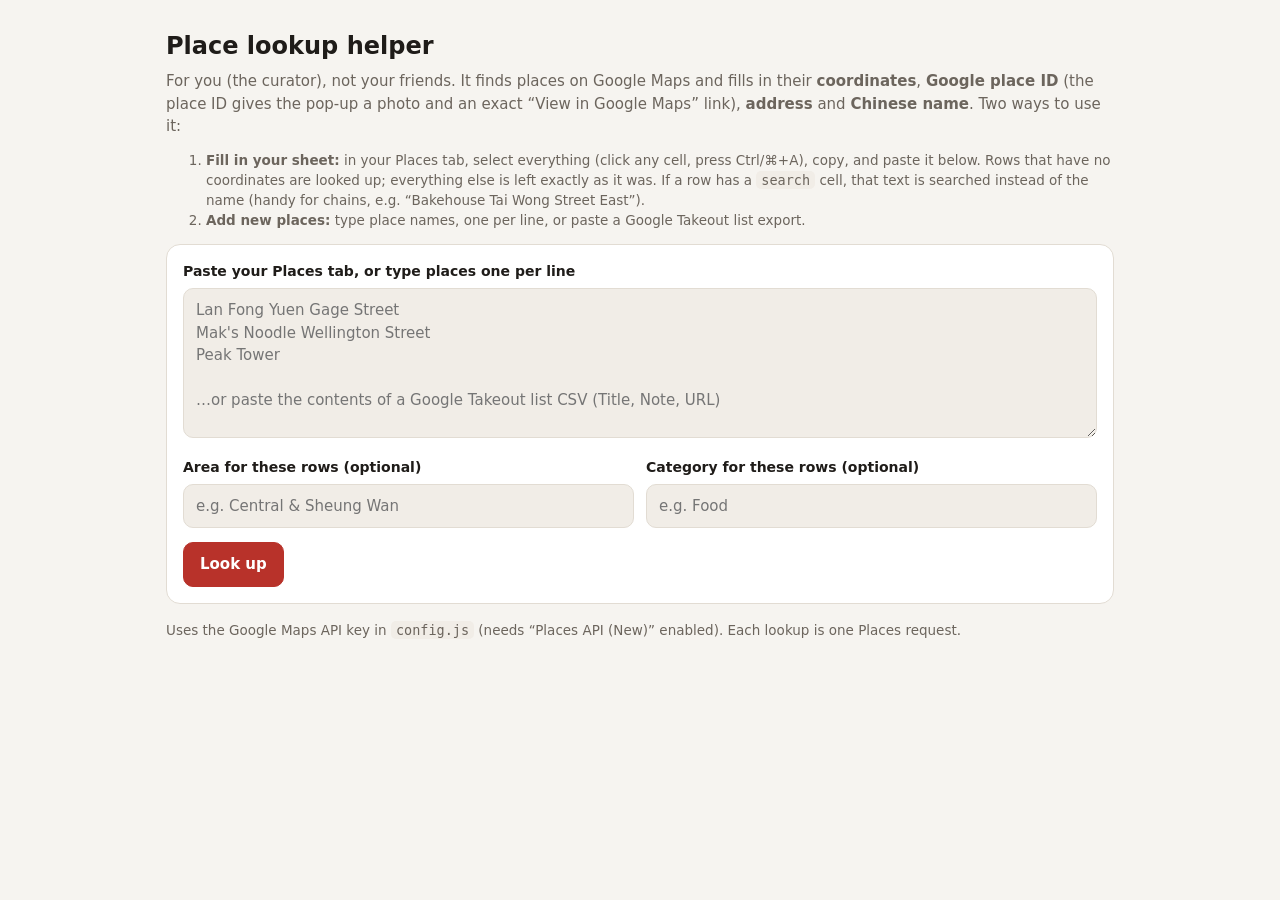
<file: tools/lookup.html>
<!doctype html>
<html lang="en">
<head>
  <meta charset="utf-8">
  <meta name="viewport" content="width=device-width, initial-scale=1">
  <title>Place Lookup Helper</title>
  <meta name="robots" content="noindex">
  <style>
    :root { --bg:#f6f4f0; --surface:#fff; --surface-2:#f1ede7; --text:#1f1c19; --muted:#6c655d; --border:#e2dcd3; --accent:#b8322a; --accent-ink:#fff; color-scheme: light; }
    @media (prefers-color-scheme: dark) { :root { --bg:#151413; --surface:#1e1c1a; --surface-2:#282522; --text:#f3efe9; --muted:#a8a097; --border:#3a3631; --accent:#e5604f; --accent-ink:#1a0f0d; color-scheme: dark; } }
    * { box-sizing: border-box; }
    [hidden] { display: none !important; }
    body { margin: 0; background: var(--bg); color: var(--text); font: 15px/1.5 system-ui, -apple-system, "Segoe UI", Roboto, "Hiragino Sans", sans-serif; }
    main { max-width: 980px; margin: 0 auto; padding: 28px 16px 60px; }
    h1 { font-size: 24px; margin: 0 0 6px; }
    p.lead { color: var(--muted); margin: 0 0 20px; }
    .panel { background: var(--surface); border: 1px solid var(--border); border-radius: 14px; padding: 16px; margin-bottom: 16px; }
    label { font-weight: 600; font-size: 14px; display: block; margin-bottom: 6px; }
    textarea, input { width: 100%; font: inherit; color: inherit; background: var(--surface-2); border: 1px solid var(--border); border-radius: 10px; padding: 10px 12px; }
    textarea { min-height: 150px; resize: vertical; }
    .row { display: grid; grid-template-columns: 1fr 1fr; gap: 12px; margin-top: 12px; }
    .btn { font: inherit; font-weight: 600; border-radius: 10px; padding: 10px 16px; border: 1px solid var(--border); background: var(--surface); color: inherit; cursor: pointer; }
    .btn.primary { background: var(--accent); border-color: var(--accent); color: var(--accent-ink); }
    .btn:disabled { opacity: .55; cursor: default; }
    .actions { display: flex; gap: 10px; align-items: center; margin-top: 14px; flex-wrap: wrap; }
    .muted { color: var(--muted); font-size: 13.5px; }
    .table-wrap { overflow-x: auto; }
    table { width: 100%; border-collapse: collapse; font-size: 14px; }
    th, td { text-align: left; padding: 8px 8px; border-bottom: 1px solid var(--border); vertical-align: top; }
    th { font-size: 12px; text-transform: uppercase; letter-spacing: .05em; color: var(--muted); }
    td select { font: inherit; color: inherit; background: var(--surface-2); border: 1px solid var(--border); border-radius: 8px; padding: 4px 6px; max-width: 360px; width: 100%; }
    .bad { color: var(--accent); font-weight: 600; }
    code { background: var(--surface-2); padding: 1px 5px; border-radius: 5px; }
    a { color: inherit; }
    @media (max-width: 640px) { .row { grid-template-columns: 1fr; } }
  </style>
</head>
<body>
<main>
  <h1>Place lookup helper</h1>
  <p class="lead">For you (the curator), not your friends. It finds places on Google Maps and fills in their <b>coordinates</b>, <b>Google place ID</b> (the place ID gives the pop-up a photo and an exact “View in Google Maps” link), <b>address</b> and <b>Chinese name</b>. Two ways to use it:</p>
  <ol class="muted" style="margin-top:-8px">
    <li><b>Fill in your sheet:</b> in your Places tab, select everything (click any cell, press Ctrl/⌘+A), copy, and paste it below. Rows that have no coordinates are looked up; everything else is left exactly as it was. If a row has a <code>search</code> cell, that text is searched instead of the name (handy for chains, e.g. “Bakehouse Tai Wong Street East”).</li>
    <li><b>Add new places:</b> type place names, one per line, or paste a Google Takeout list export.</li>
  </ol>

  <div class="panel">
    <label for="input">Paste your Places tab, or type places one per line</label>
    <textarea id="input" placeholder="Lan Fong Yuen Gage Street&#10;Mak&#39;s Noodle Wellington Street&#10;Peak Tower&#10;&#10;…or paste the contents of a Google Takeout list CSV (Title, Note, URL)"></textarea>
    <div class="row" id="newRowFields">
      <div><label for="area">Area for these rows (optional)</label><input id="area" placeholder="e.g. Central &amp; Sheung Wan"></div>
      <div><label for="category">Category for these rows (optional)</label><input id="category" placeholder="e.g. Food"></div>
    </div>
    <label style="display:flex;gap:8px;align-items:center;font-weight:500;margin-top:12px" id="onlyShownWrap" hidden>
      <input type="checkbox" id="onlyShown" checked style="width:auto"> Only look up rows whose <code>show</code> column isn’t “no” (saves lookups)
    </label>
    <div class="actions">
      <button class="btn primary" id="go" type="button">Look up</button>
      <span class="muted" id="status"></span>
    </div>
  </div>

  <div class="panel" id="resultsPanel" hidden>
    <div class="table-wrap">
      <table>
        <thead><tr><th>You typed</th><th>Best match (change if wrong)</th><th>Chinese name</th><th>Coordinates</th></tr></thead>
        <tbody id="results"></tbody>
      </table>
    </div>
    <div class="actions">
      <button class="btn primary" id="copy" type="button">Copy rows for Google Sheets</button>
      <span class="muted" id="pasteHint">Then click cell <b>A</b> of the first empty row in your Places tab and paste. Fill in the blanks (type, description, notes…) afterwards.</span>
    </div>
    <textarea id="output" readonly style="margin-top:12px;min-height:90px;font-family:ui-monospace,Menlo,Consolas,monospace;font-size:12.5px"></textarea>
  </div>

  <p class="muted">Uses the Google Maps API key in <code>config.js</code> (needs “Places API (New)” enabled). Each lookup is one Places request.</p>
</main>

<script>document.write('<script src="../config.js?v=' + Date.now() + '"><\/script>');</script>
<script>
(() => {
  'use strict';
  const cfg = window.TRIP_CONFIG || {};
  const $ = (s) => document.querySelector(s);
  // Same column order as data/places.csv
  const COLUMNS = ['show', 'name', 'zh_name', 'area', 'category', 'type', 'coordinates', 'place_id', 'address', 'top_pick', 'description', 'notes', 'photo', 'media', 'maps_url'];
  const BOUNDS = cfg.searchBounds || { north: 22.9, south: 22.1, east: 114.7, west: 113.7 }; // Hong Kong + Shenzhen
  const ZH = cfg.localSearchLanguage || 'zh-HK';
  const STATUS = { CLOSED_PERMANENTLY: '⚠ Google says permanently closed', CLOSED_TEMPORARILY: '⚠ Google says temporarily closed', FUTURE_OPENING: '⚠ Not open yet' };
  let rows = [];
  let sheet = null; // "fill in" mode: { header, body, idx }

  function parseCSV(text, sep = ',') {
    const out = []; let row = []; let f = ''; let q = false;
    const s = text.replace(/^\uFEFF/, '');
    for (let i = 0; i < s.length; i++) {
      const c = s[i];
      if (q) { if (c === '"') { if (s[i + 1] === '"') { f += '"'; i++; } else q = false; } else f += c; }
      else if (c === '"' && f === '') q = true;
      else if (c === sep) { row.push(f); f = ''; }
      else if (c === '\n') { row.push(f); out.push(row); row = []; f = ''; }
      else if (c !== '\r') f += c;
    }
    if (f !== '' || row.length) { row.push(f); out.push(row); }
    return out;
  }

  const normKey = (k) => String(k).trim().toLowerCase().replace(/[^a-z0-9]+/g, '_').replace(/^_+|_+$/g, '');
  const looksLikeSheet = (text) => { const first = text.split('\n')[0].toLowerCase(); return first.includes('\t') && first.split('\t').map(normKey).includes('name'); };

  function readInput() {
    sheet = null;
    const text = $('#input').value.replace(/\s+$/, '');
    if (!text.trim()) return [];
    if (looksLikeSheet(text)) { // pasted from the Places tab
      const table = parseCSV(text, '\t');
      const header = table[0];
      const keys = header.map(normKey);
      const col = (...names) => names.map((n) => keys.indexOf(n)).find((i) => i >= 0);
      const idx = { name: col('name', 'title'), area: col('area'), coordinates: col('coordinates', 'coords'), lat: col('lat', 'latitude'),
        lng: col('lng', 'lon', 'longitude'), place_id: col('place_id'), show: col('show', 'keep', 'include'),
        zh_name: col('zh_name', 'chinese_name', 'local_name'), address: col('address'), search: col('search', 'lookup', 'search_for') };
      if (idx.coordinates === undefined && (idx.lat === undefined || idx.lng === undefined)) { header.push('coordinates'); idx.coordinates = header.length - 1; }
      if (idx.place_id === undefined) { header.push('place_id'); idx.place_id = header.length - 1; }
      if (idx.zh_name === undefined) { header.push('zh_name'); idx.zh_name = header.length - 1; }
      if (idx.address === undefined) { header.push('address'); idx.address = header.length - 1; }
      const body = table.slice(1).map((r) => { const x = r.slice(); while (x.length < header.length) x.push(''); return x; });
      sheet = { header, body, idx };
      const only = $('#onlyShown').checked;
      const items = [];
      body.forEach((r, ri) => {
        const name = (r[idx.name] || '').trim();
        const has = idx.coordinates !== undefined ? (r[idx.coordinates] || '').trim() : ((r[idx.lat] || '').trim() && (r[idx.lng] || '').trim());
        const off = idx.show !== undefined && /^(n|no|false|0|off|hide)$/i.test((r[idx.show] || '').trim());
        if (!name || name.startsWith('#') || has || (only && off)) return;
        const area = idx.area !== undefined ? (r[idx.area] || '').replace(/[·•&]/g, ' ').replace(/\s+/g, ' ').trim() : '';
        const search = idx.search !== undefined ? (r[idx.search] || '').trim() : '';
        items.push({ query: search || (area && area.toLowerCase() !== 'other' ? `${name}, ${area}` : name), notes: '', row: ri });
      });
      return items;
    }
    const first = text.split('\n')[0].toLowerCase();
    if (first.includes('title') && first.includes('url')) { // Google Takeout "Saved" list
      const table = parseCSV(text);
      const head = table[0].map((x) => x.trim().toLowerCase());
      const ti = head.indexOf('title'); const ni = head.indexOf('note');
      return table.slice(1).filter((r) => (r[ti] || '').trim())
        .map((r) => ({ query: r[ti].trim(), notes: ni >= 0 ? (r[ni] || '').trim() : '' }));
    }
    return text.split('\n').map((l) => l.trim()).filter(Boolean).map((query) => ({ query, notes: '' }));
  }

  const sleep = (ms) => new Promise((r) => setTimeout(r, ms));
  // One cell for pasting into Google Sheets (quoted if it holds a tab, line break or quote).
  const cell = (v) => { const s = String(v == null ? '' : v); return /[\t\n"]/.test(s) ? `"${s.replace(/"/g, '""')}"` : s; };
  const tidy = (v) => String(v == null ? '' : v).replace(/[\t\r\n]+/g, ' ').trim();

  function loadMaps() {
    return new Promise((resolve, reject) => {
      if (window.google && google.maps && google.maps.importLibrary) { resolve(); return; }
      window.__lookupReady = resolve;
      window.gm_authFailure = () => { $('#status').innerHTML = '<span class="bad">Google refused the API key — check config.js and that this site address is allowed for the key.</span>'; };
      const p = new URLSearchParams({ key: cfg.googleMapsApiKey, v: 'weekly', loading: 'async', callback: '__lookupReady', language: cfg.language || 'en', region: cfg.region || 'HK' });
      const s = document.createElement('script');
      s.src = `https://maps.googleapis.com/maps/api/js?${p}`;
      s.onerror = () => reject(new Error('Google Maps could not load.'));
      document.head.append(s);
    });
  }

  // Chinese name of a place (Google's name in zh-HK), fetched once per place.
  const zhCache = new Map();
  function fetchZh(c) {
    if (!zhCache.has(c.id)) {
      zhCache.set(c.id, (async () => {
        const { Place } = await google.maps.importLibrary('places');
        const place = new Place({ id: c.id, requestedLanguage: ZH });
        await place.fetchFields({ fields: ['displayName'] });
        const zh = String(place.displayName || '').trim();
        return zh && zh !== c.name ? zh : '';
      })().catch(() => ''));
    }
    return zhCache.get(c.id).then((zh) => { c.zh = zh; return zh; });
  }

  // Place IDs chosen more than once (including ones already in the sheet) → probably a wrong match.
  function duplicates() {
    const seen = new Map();
    const add = (id, label) => { if (!id) return; if (!seen.has(id)) seen.set(id, []); seen.get(id).push(label); };
    if (sheet) sheet.body.forEach((r) => add((r[sheet.idx.place_id] || '').trim(), (r[sheet.idx.name] || '').trim()));
    rows.forEach((r) => { const c = r.candidates && r.candidates[r.choice]; if (c) add(c.id, r.query); });
    return seen;
  }

  function render() {
    const tbody = $('#results');
    const dup = duplicates();
    tbody.replaceChildren(...rows.map((r) => {
      const tr = document.createElement('tr');
      const tdQ = document.createElement('td'); tdQ.textContent = r.query;
      const tdM = document.createElement('td'); const tdZ = document.createElement('td'); const tdC = document.createElement('td');
      if (r.error) { tdM.innerHTML = '<span class="bad"></span>'; tdM.firstChild.textContent = r.error; }
      else if (!r.candidates.length) { tdM.innerHTML = '<span class="bad">Not found — try a more specific name or add the street</span>'; }
      else {
        const sel = document.createElement('select');
        r.candidates.forEach((c, ci) => {
          const o = document.createElement('option');
          o.value = ci; o.textContent = `${c.name} — ${c.address}${c.kind ? ` (${c.kind})` : ''}`;
          sel.append(o);
        });
        const skip = document.createElement('option'); skip.value = -1; skip.textContent = '— None of these (leave blank) —'; sel.append(skip);
        sel.value = r.choice;
        sel.addEventListener('change', () => {
          r.choice = Number(sel.value);
          render();
          const c = r.candidates[r.choice];
          if (c && c.zh === undefined) fetchZh(c).then(render);
        });
        tdM.append(sel);
        const c = r.candidates[r.choice];
        if (c) {
          const warn = [STATUS[c.status], (dup.get(c.id) || []).length > 1 ? `⚠ Same place as: ${dup.get(c.id).filter((x) => x !== r.query).join(', ')}` : '']
            .filter(Boolean);
          warn.forEach((w) => { const d = document.createElement('div'); d.className = 'bad'; d.textContent = w; tdM.append(d); });
          tdZ.textContent = c.zh === undefined ? '…' : c.zh;
          const a = document.createElement('a'); a.href = c.url; a.target = '_blank'; a.rel = 'noopener'; a.textContent = `${c.lat.toFixed(5)}, ${c.lng.toFixed(5)} ↗`; tdC.append(a);
        }
      }
      tr.append(tdQ, tdM, tdZ, tdC);
      return tr;
    }));
    if (sheet) {
      // The whole tab back, with only the empty cells (location, place ID, Chinese name, address) filled in.
      const { header, body, idx } = sheet;
      const out = body.map((r) => r.slice());
      const fill = (target, i, v) => { if (i !== undefined && v && !(target[i] || '').trim()) target[i] = v; };
      rows.forEach((r) => {
        if (!r.candidates || !r.candidates.length || r.choice < 0) return;
        const c = r.candidates[r.choice]; const target = out[r.row];
        if (idx.coordinates !== undefined) target[idx.coordinates] = `${c.lat.toFixed(6)}, ${c.lng.toFixed(6)}`;
        else { target[idx.lat] = c.lat.toFixed(6); target[idx.lng] = c.lng.toFixed(6); }
        fill(target, idx.place_id, c.id);
        fill(target, idx.zh_name, c.zh);
        fill(target, idx.address, c.address);
      });
      $('#output').value = [header, ...out].map((r) => r.map(cell).join('\t')).join('\n');
      $('#pasteHint').innerHTML = 'Then click cell <b>A1</b> of your Places tab and paste. It puts back the same rows, with the missing locations filled in.';
    } else {
      $('#output').value = rows.filter((r) => r.candidates && r.candidates.length && r.choice >= 0).map((r) => {
        const c = r.candidates[r.choice];
        const v = { show: 'yes', name: c.name, zh_name: c.zh || '', area: $('#area').value, category: $('#category').value,
          coordinates: `${c.lat.toFixed(6)}, ${c.lng.toFixed(6)}`, place_id: c.id, address: c.address, notes: r.notes };
        return COLUMNS.map((k) => tidy(v[k])).join('\t');
      }).join('\n');
      $('#pasteHint').innerHTML = 'Then click cell <b>A</b> of the first empty row in your Places tab and paste. Fill in the blanks (type, description, notes…) afterwards.';
    }
    $('#resultsPanel').hidden = !rows.length;
  }

  $('#go').addEventListener('click', async () => {
    const items = readInput();
    if (!items.length) { $('#status').textContent = sheet ? 'Every row already has a location — nothing to look up.' : 'Type at least one place.'; return; }
    if (!String(cfg.googleMapsApiKey || '').trim()) { $('#status').innerHTML = '<span class="bad">Add your Google Maps API key to config.js first (README → Step 1).</span>'; return; }
    $('#go').disabled = true;
    try {
      await loadMaps();
      const { Place } = await google.maps.importLibrary('places');
      rows = [];
      for (let i = 0; i < items.length; i++) {
        $('#status').textContent = `Looking up ${i + 1} of ${items.length}…`;
        const it = { ...items[i], candidates: [], choice: 0 };
        try {
          const { places } = await Place.searchByText({
            textQuery: it.query,
            fields: ['id', 'displayName', 'formattedAddress', 'location', 'googleMapsURI', 'primaryTypeDisplayName', 'businessStatus'],
            maxResultCount: 3,
            locationRestriction: BOUNDS,
            language: cfg.language || 'en',
            region: (cfg.region || 'HK').toLowerCase(),
          });
          it.candidates = (places || []).filter((p) => p.location).map((p) => ({
            id: p.id, name: p.displayName || it.query, address: p.formattedAddress || '', kind: p.primaryTypeDisplayName || '',
            status: p.businessStatus || '',
            lat: p.location.lat(), lng: p.location.lng(), url: p.googleMapsURI || `https://www.google.com/maps/search/?api=1&query=${encodeURIComponent(it.query)}&query_place_id=${p.id}`,
          }));
          if (it.candidates[0]) await fetchZh(it.candidates[0]);
        } catch (e) {
          const msg = String(e.message || e);
          it.error = /referr?er|PERMISSION_DENIED/i.test(msg)
            ? 'Blocked by the API key settings. Your API key’s website restriction must allow https://chainmailchan.github.io/* (the whole site, not just this folder).'
            : `Lookup failed: ${msg}`;
        }
        rows.push(it);
        render();
        await sleep(150);
      }
      const found = rows.filter((r) => r.candidates.length).length;
      const flagged = rows.filter((r) => { const c = r.candidates[r.choice]; return c && (STATUS[c.status] || (duplicates().get(c.id) || []).length > 1); }).length;
      $('#status').textContent = `Done — found ${found} of ${rows.length}.${flagged ? ` ${flagged} flagged ⚠ — check those first.` : ''} Check each match (especially chains with several branches), then copy.`;
    } catch (e) {
      $('#status').innerHTML = '<span class="bad"></span>';
      $('#status').firstChild.textContent = e.message || String(e);
    } finally { $('#go').disabled = false; }
  });

  $('#input').addEventListener('input', () => {
    const isSheet = looksLikeSheet($('#input').value);
    $('#newRowFields').hidden = isSheet; $('#onlyShownWrap').hidden = !isSheet;
  });
  $('#area').addEventListener('input', render);
  $('#category').addEventListener('input', render);
  $('#copy').addEventListener('click', async () => {
    const out = $('#output');
    try { await navigator.clipboard.writeText(out.value); $('#copy').textContent = 'Copied ✓'; }
    catch { out.select(); document.execCommand('copy'); $('#copy').textContent = 'Copied ✓'; }
    setTimeout(() => { $('#copy').textContent = 'Copy rows for Google Sheets'; }, 1800);
  });
})();
</script>
</body>
</html>
</file>
